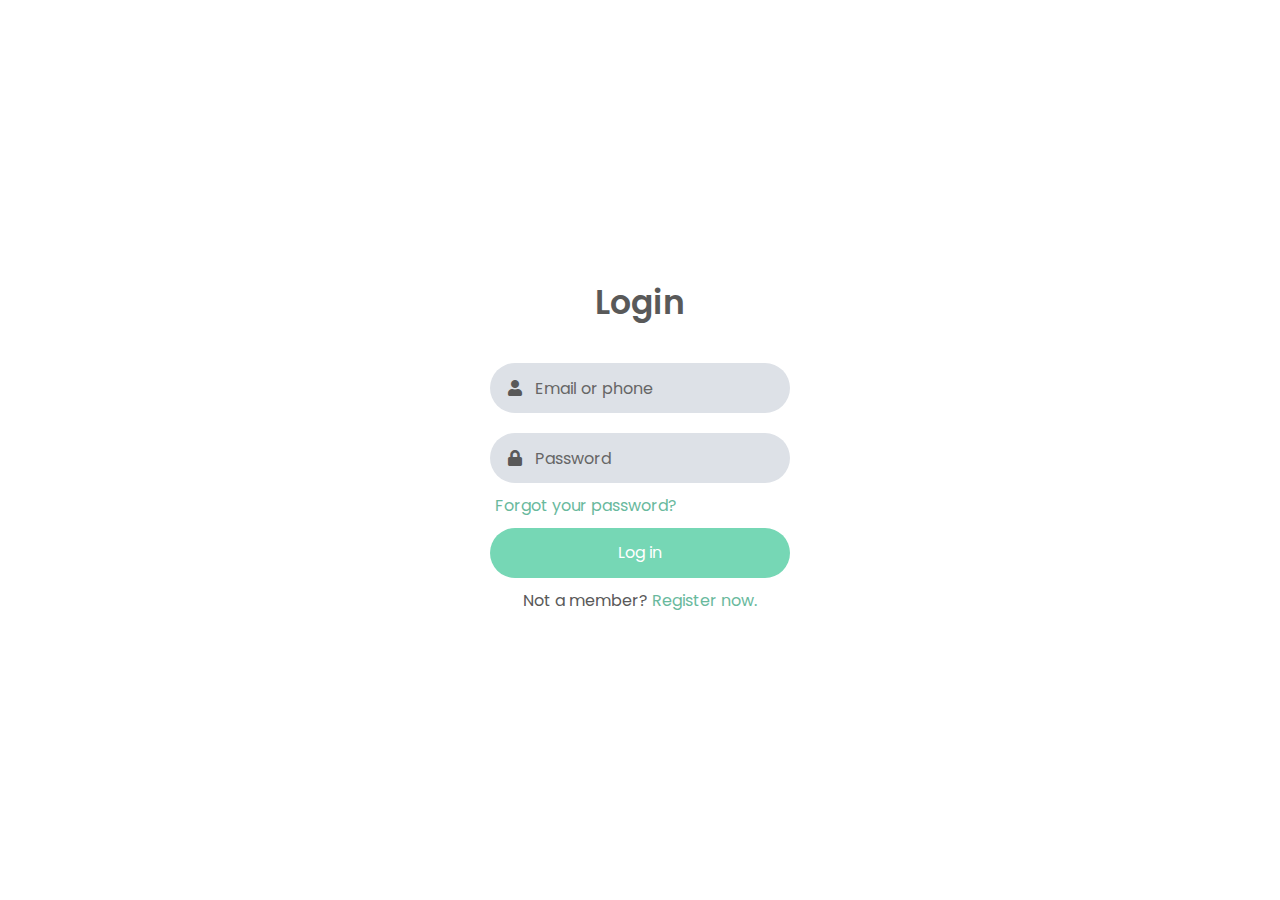
<file: login.html>
<!DOCTYPE html>
<html lang="pt" dir="ltr">
   <head>
      <meta charset="utf-8">
      <title>login</title>
      <link rel="stylesheet" href="./sign.css">
      <link rel="stylesheet" href="https://cdnjs.cloudflare.com/ajax/libs/font-awesome/5.15.3/css/all.min.css"/>
   </head>
   <body>
      <div class="content">
         <div class="text">
            Login
         </div>
         <form action="#">
            <div class="field">
               <input type="text" required>
               <span class="fas fa-user"></span>
               <label>Email or phone</label>
            </div>
            <div class="field">
               <input type="password" required>
               <span class="fas fa-lock"></span>
               <label>Password</label>
            </div>
            <div class="forgot-pass">
               <a href="#">Forgot your password?</a>
            </div>
            <a class="button" href="user.html" style="color: white;">Log in</a>
            <div class="sign-up">
                Not a member? 
               <a href="register.html">Register now.</a>
            </div>
         </form>
      </div>
   </body>
</html>
</file>
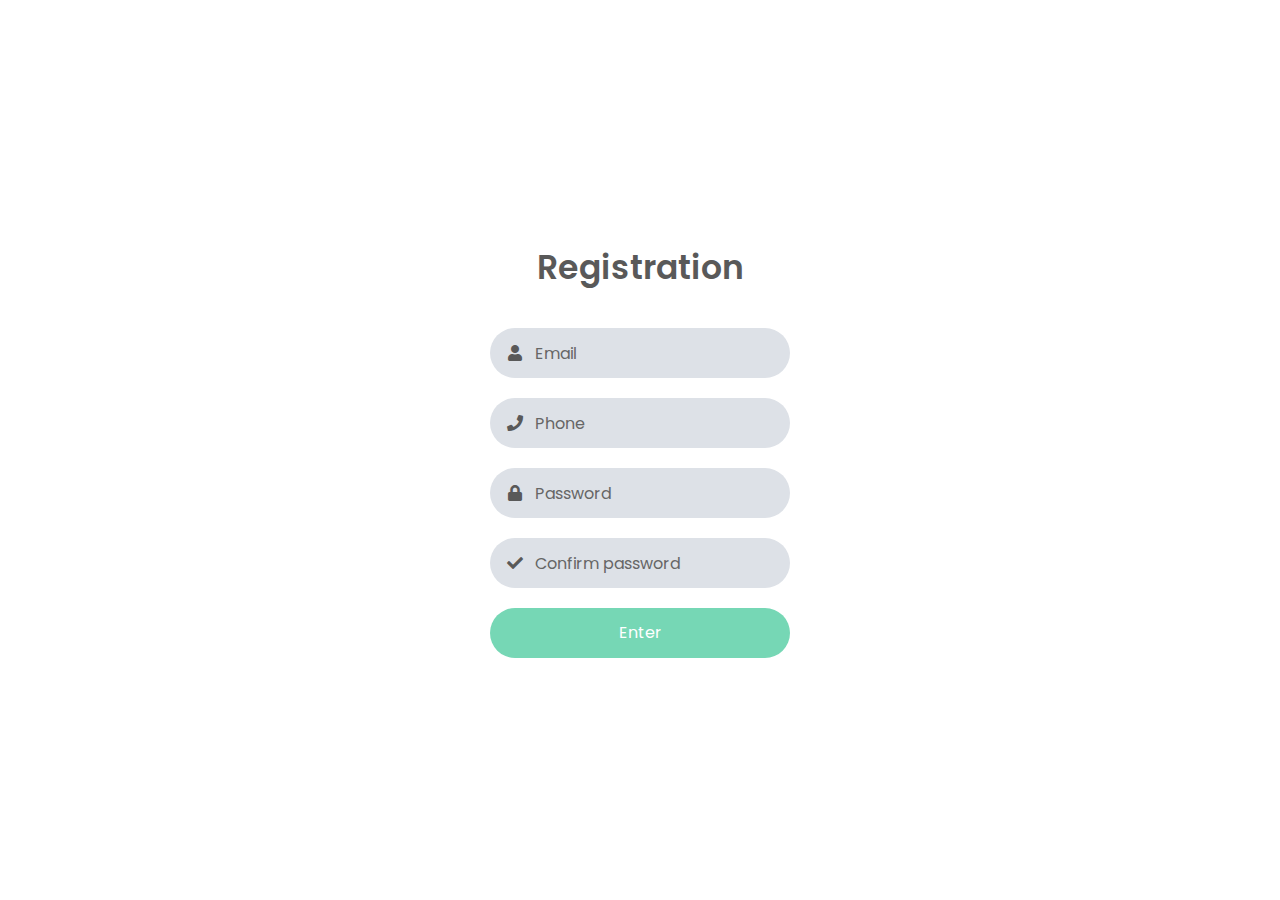
<file: register.html>
<!DOCTYPE html>
<!-- Created By CodingNepal -->
<html lang="pt" dir="ltr">
   <head>
      <meta charset="utf-8">
      <title>Registration</title>
      <!-- <title>Neumorphism Login Form UI | CodingNepal</title> -->
      <link rel="stylesheet" href="./sign.css">
      <link rel="stylesheet" href="https://cdnjs.cloudflare.com/ajax/libs/font-awesome/5.15.3/css/all.min.css"/>
   </head>
   <body>
      <div class="content">
         <div class="text">
            Registration
         </div>
         <form action="#">
            <div class="field">
               <input type="text" required>
               <span class="fas fa-user"></span>
               <label>Email</label>
            </div>
            <div class="field">
               <input type="text" required>
               <span class="fas fa-phone"></span>
               <label>Phone</label>
            </div>
            <div class="field">
               <input type="password" required>
               <span class="fas fa-lock"></span>
               <label>Password</label>
            </div>
            <div class="field">
               <input type="password" required>
               <span class="fas fa-check"></span>
               <label>Confirm password
               </label>
            </div>
            <a class="button" href="user.html" style="color: white; margin-top: 20px;">Enter</a>
         </form>
      </div>
   </body>
</html>
</file>
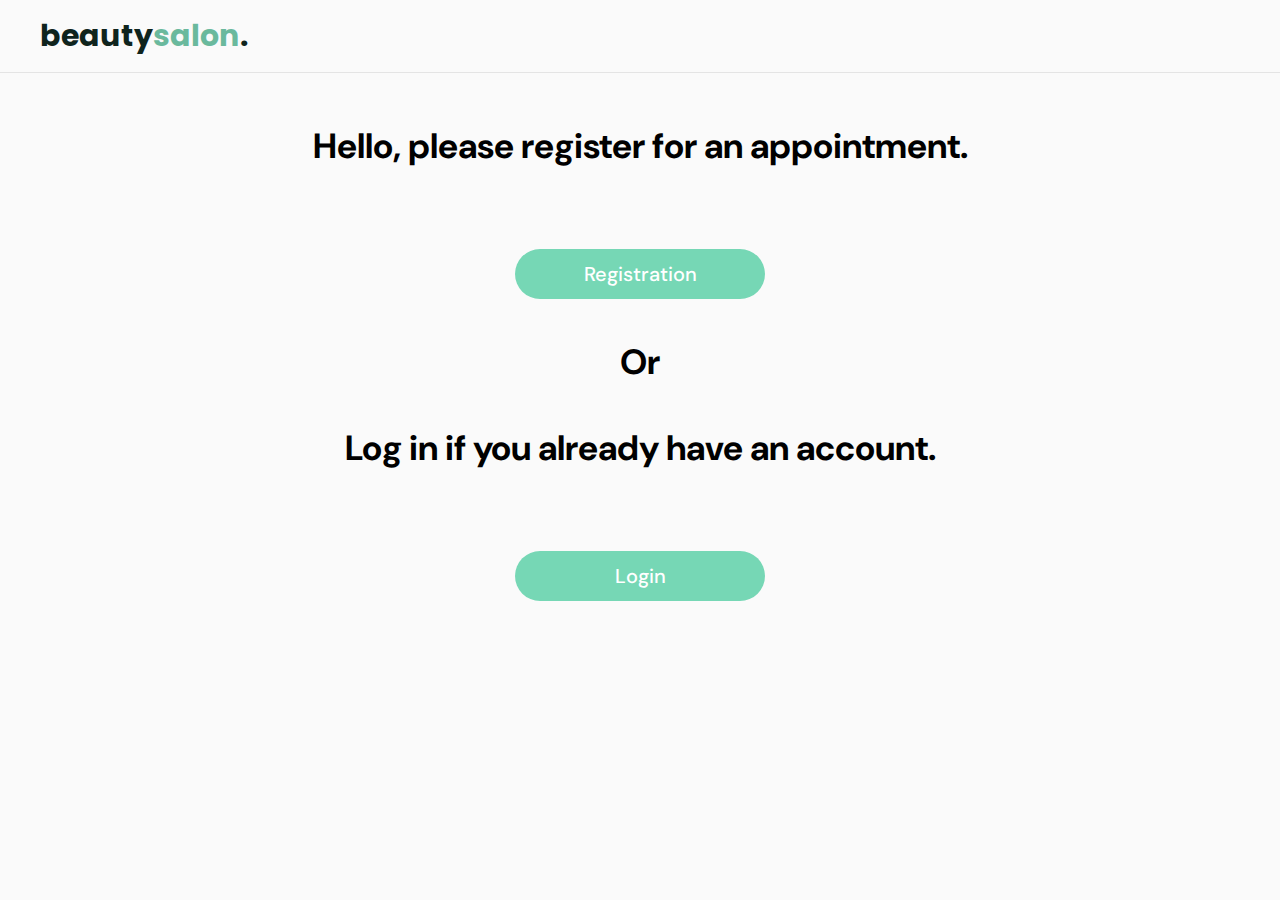
<file: user.html>
<!DOCTYPE html>
<html lang="pt">
<head>
    <meta charset="UTF-8">
    <meta name="viewport" content="width=device-width, initial-scale=1.0">
    <link rel="stylesheet" href="./user.css">
    <!-- dm sans -->
    <link rel="preconnect" href="https://fonts.googleapis.com">
    <link rel="preconnect" href="https://fonts.gstatic.com" crossorigin>
    <link href="https://fonts.googleapis.com/css2?family=DM+Sans:ital,opsz,wght@0,9..40,100..1000;1,9..40,100..1000&display=swap" rel="stylesheet"> 

    <!-- poppins -->
    <link rel="preconnect" href="https://fonts.googleapis.com">
    <link rel="preconnect" href="https://fonts.gstatic.com" crossorigin>
    <link href="https://fonts.googleapis.com/css2?family=DM+Sans:ital,opsz,wght@0,9..40,100..1000;1,9..40,100..1000&family=Poppins:ital,wght@0,100;0,200;0,300;0,400;0,500;0,600;0,700;0,800;0,900;1,100;1,200;1,300;1,400;1,500;1,600;1,700;1,800;1,900&display=swap" rel="stylesheet">
    <title>USER</title>
</head>
<body>
    <header id="header">
        <nav class="container">
            <a class="logo" href="index.html">beauty<span>salon</span>.</a>
        </nav>  
    </header>
    <main id="main">
        <div class="container">
            <div class="maincon" style="font-weight: 700; font-size: 35px;">Hello, please register for an appointment.</div>
            <div class="btnpos"><a class="button maincon" href="register.html" style="font-size: 20px; font-weight: 500;">Registration</a></div>
        </div>
        <div class="maincon" style="font-weight: 700; font-size: 35px;">Or</div>
        <div class="container">
            <div class="maincon" style="font-weight: 700; font-size: 35px;">Log in if you already have an account.</div>
            <div class="btnpos"><a class="button maincon" href="login.html" style="font-size: 20px; font-weight: 500;">Login</a></div>
        </div>
    </main>
</body>
</html>
</file>
<file: sign.css>
@import url('https://fonts.googleapis.com/css?family=Poppins:400,500,600,700&display=swap');
*{
  margin: 0;
  padding: 0;
  /* user-select: none; */
  box-sizing: border-box;
  font-family: 'Poppins', sans-serif;
}
a {
  text-decoration: none;
}

html,body{
  height: 100%;
}
body{
  display: grid;
  place-items: center;
  text-align: center;
}
.content{
  width: 300px;
}
.content .text{
  font-size: 33px;
  font-weight: 600;
  margin-bottom: 35px;
  color: #595959;
}
.field{
  height: 50px;
  width: 100%;
  display: flex;
  position: relative;
  margin-top: 20px;
}

.field input{
  height: 100%;
  width: 100%;
  padding-left: 45px;
  outline: none;
  border: none;
  font-size: 18px;
  background: #dde1e7;
  color: #595959;
  border-radius: 25px;
}
.field input:focus{
  box-shadow: inset 1px 1px 2px #BABECC,
              inset -1px -1px 2px #ffffff73;
}
.field span{
  position: absolute;
  color: #595959;
  width: 50px;
  line-height: 50px;
}
.field label{
  position: absolute;
  top: 50%;
  transform: translateY(-50%);
  left: 45px;
  pointer-events: none;
  color: #666666;
}
.field input:valid ~ label{
  opacity: 0;
}

.forgot-pass{
  text-align: left;
  margin: 10px 0 10px 5px;
}
.forgot-pass a{
  font-size: 16px;
  color: #69B99D;
  text-decoration: none;
}
.forgot-pass:hover a{
  text-decoration: underline;
}

.button{
  display: inline-flex;
  align-items: center;
  justify-content: center;
  width: 100%; 
  height: 50px;
  background-color: #76d7b5;
  border-radius: 25px;  
  transition: background 0.3s;
}
.button:focus{
  color: #69B99D;
  box-shadow: inset 2px 2px 5px #BABECC,
             inset -5px -5px 10px #ffffff73;
}
.button:hover{
    background: #69B99D;
}

.sign-up{
  margin: 10px 0;
  color: #595959;
  font-size: 16px;
}
.sign-up a{
  color: #69B99D;
  text-decoration: none;
}
.sign-up a:hover{
  text-decoration: underline;
}
</file>
<file: user.css>
* {
    margin: 0;
    padding: 0;
    box-sizing: border-box;
}

ul {
    list-style: none;
}

a {
    text-decoration: none;
    color: white;
    font-size: medium;
}

html {
    scroll-behavior: smooth;
}

:root {
    --header-heigth: 4.5rem;

    --hue: 159;
    --base-color: hsl(var(--hue) 36% 57%);
    --base-color-second: hsl(var(--hue) 65% 88%);
    --base-color-alt: hsl(var(--hue) 57% 53%);
    --title-color: hsl(var(--hue) 41% 10%);
    --text-color: hsl(var(--hue) 0 0% 46%);
    --text-color-ligth: hsl(0 0% 98%);
    --body-color: hsl(0 0% 98%);

    --title-font-size: 1.875rem;
    --subtitle-font-size: 1rem;

    --title-font: "poppins", sans-serif;
    --body-font: "DM Sans", sans-serif;
}

body {
    font: 400 1rem var(--body-font);
    color: var(--text-color);
    background: var(--body-color);
    -webkit-font-smoothing: antialiased;
    height: 100%;
}

.container{
    margin-left: auto;
    margin-right: auto;
}

#header {
    background: var(--body-color);
    border-bottom: 1px solid #e4e4e4;
    display: flex;
    top: 0;
    left: 0;
    width: 100%;
    position: relative;
    z-index: 100;
}

#header.scroll {
    background-color: var(--base-color);
    box-shadow: 0px 0px 12px rgba(0, 0, 0, 0.1);
}

.logo {
    font: 700 1.875rem var(--title-font);
    color: var(--title-color);
}

.logo span {
    color: var(--base-color);
}

.logo-alt span {
    color: var(--body-color);
}

nav {
    align-items: center;
    height: var(--header-heigth);
    display: flex;
    justify-content: space-between;
    width: 100%;
}

main {
    margin: 50px;
}

.maincon {
    position: relative;
    width: 100%;    
    justify-content: center;
    align-items: center;
    display: flex;
    margin-bottom: 40px;
}

.btnpos{
    position: relative;
    display: flex;
    align-items: center;
    justify-content: center;
}

.button {
    display: inline-flex;
    align-items: center;
    justify-content: center;
    width: 250px;
    height: 50px;
    background-color: #76d7b5;
    border-radius: 25px;
    transition: background 0.3s;
    margin-top: 40px;
}

.button:focus {
    color: #69B99D;
    box-shadow: inset 2px 2px 5px #BABECC,
        inset -5px -5px 10px #ffffff73;
}

.button:hover {
    background: #69B99D;
}

@media (min-width: 1200px) {
    .container {
        max-width: 1200px;
        margin-left: auto;
        margin-right: auto;
    }
}
    

@media (max-width: 1200px){
    #header .container{
        margin-left: 50px;
    }
}


@media (min-width: 992px) {
    :root {
        --title-font-size: 2.25rem;
        --subtitle-font-size: 1.125rem;
    }
}
</file>
